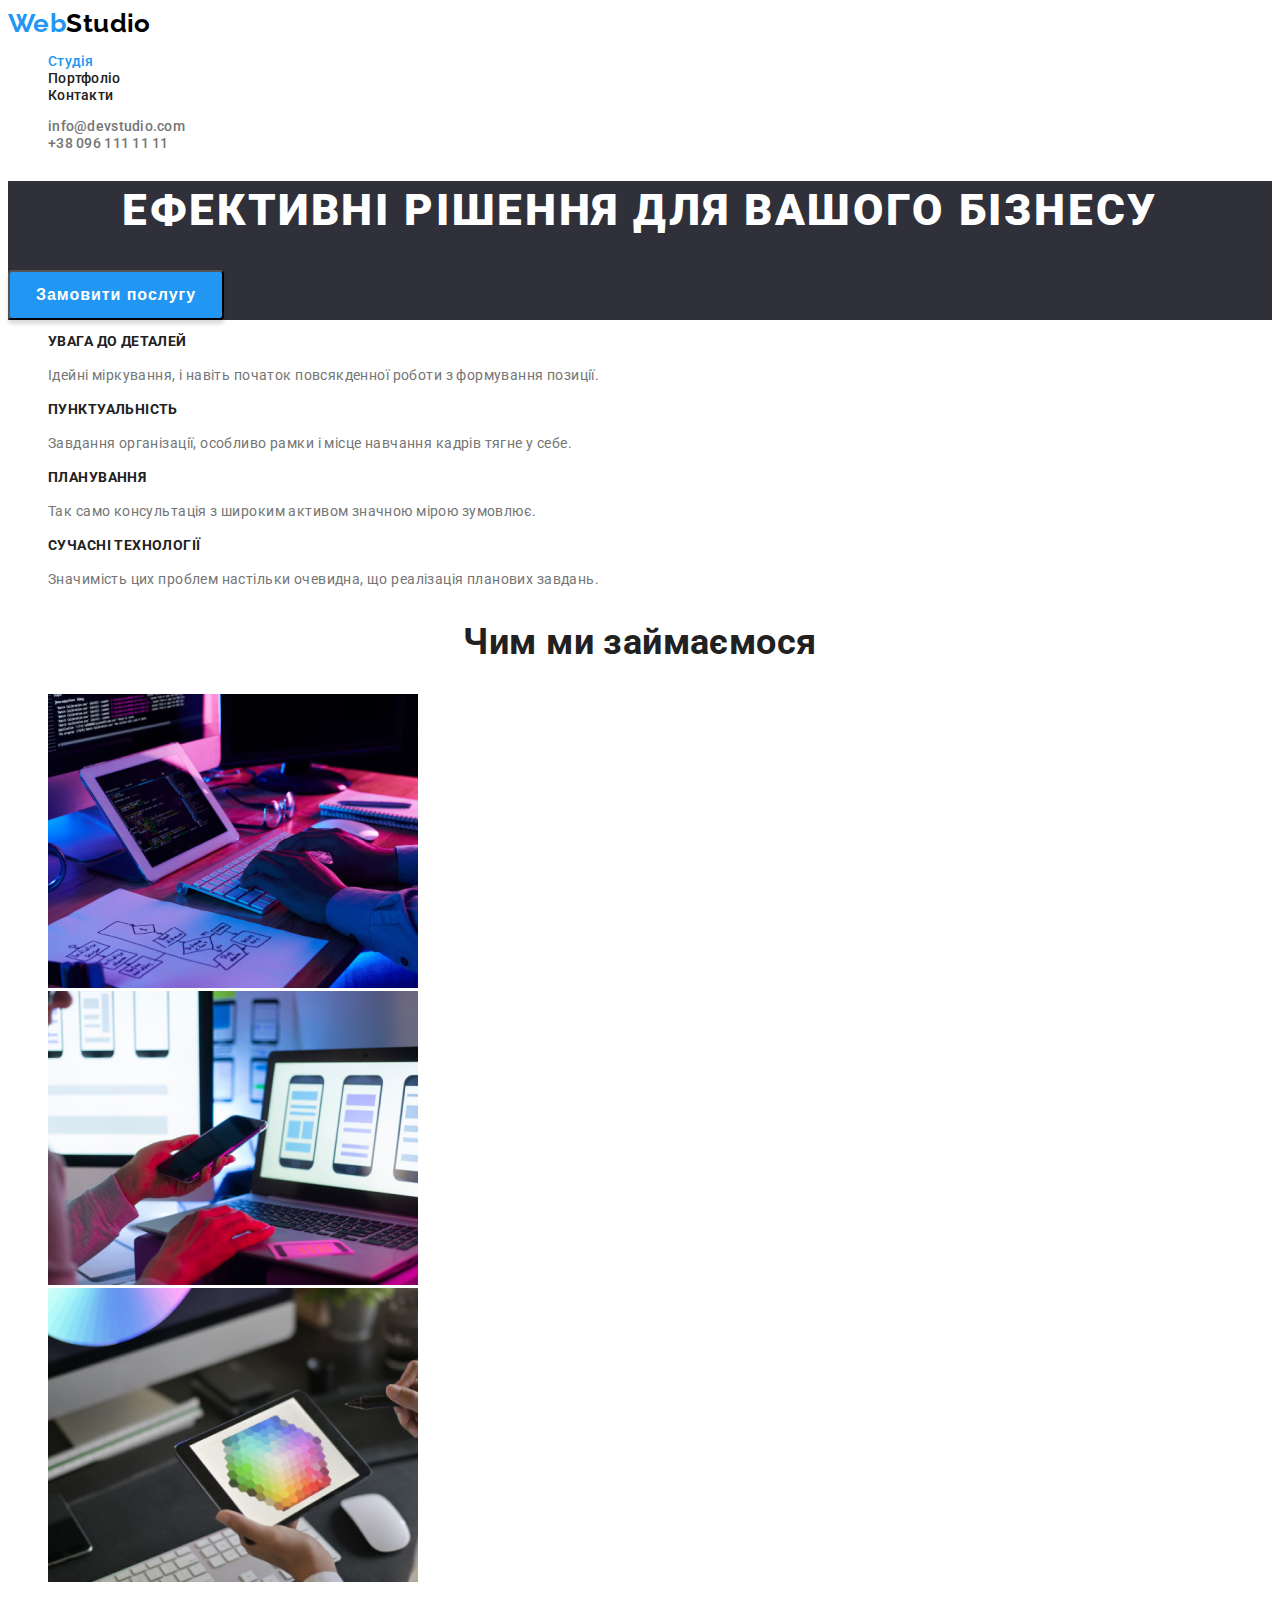
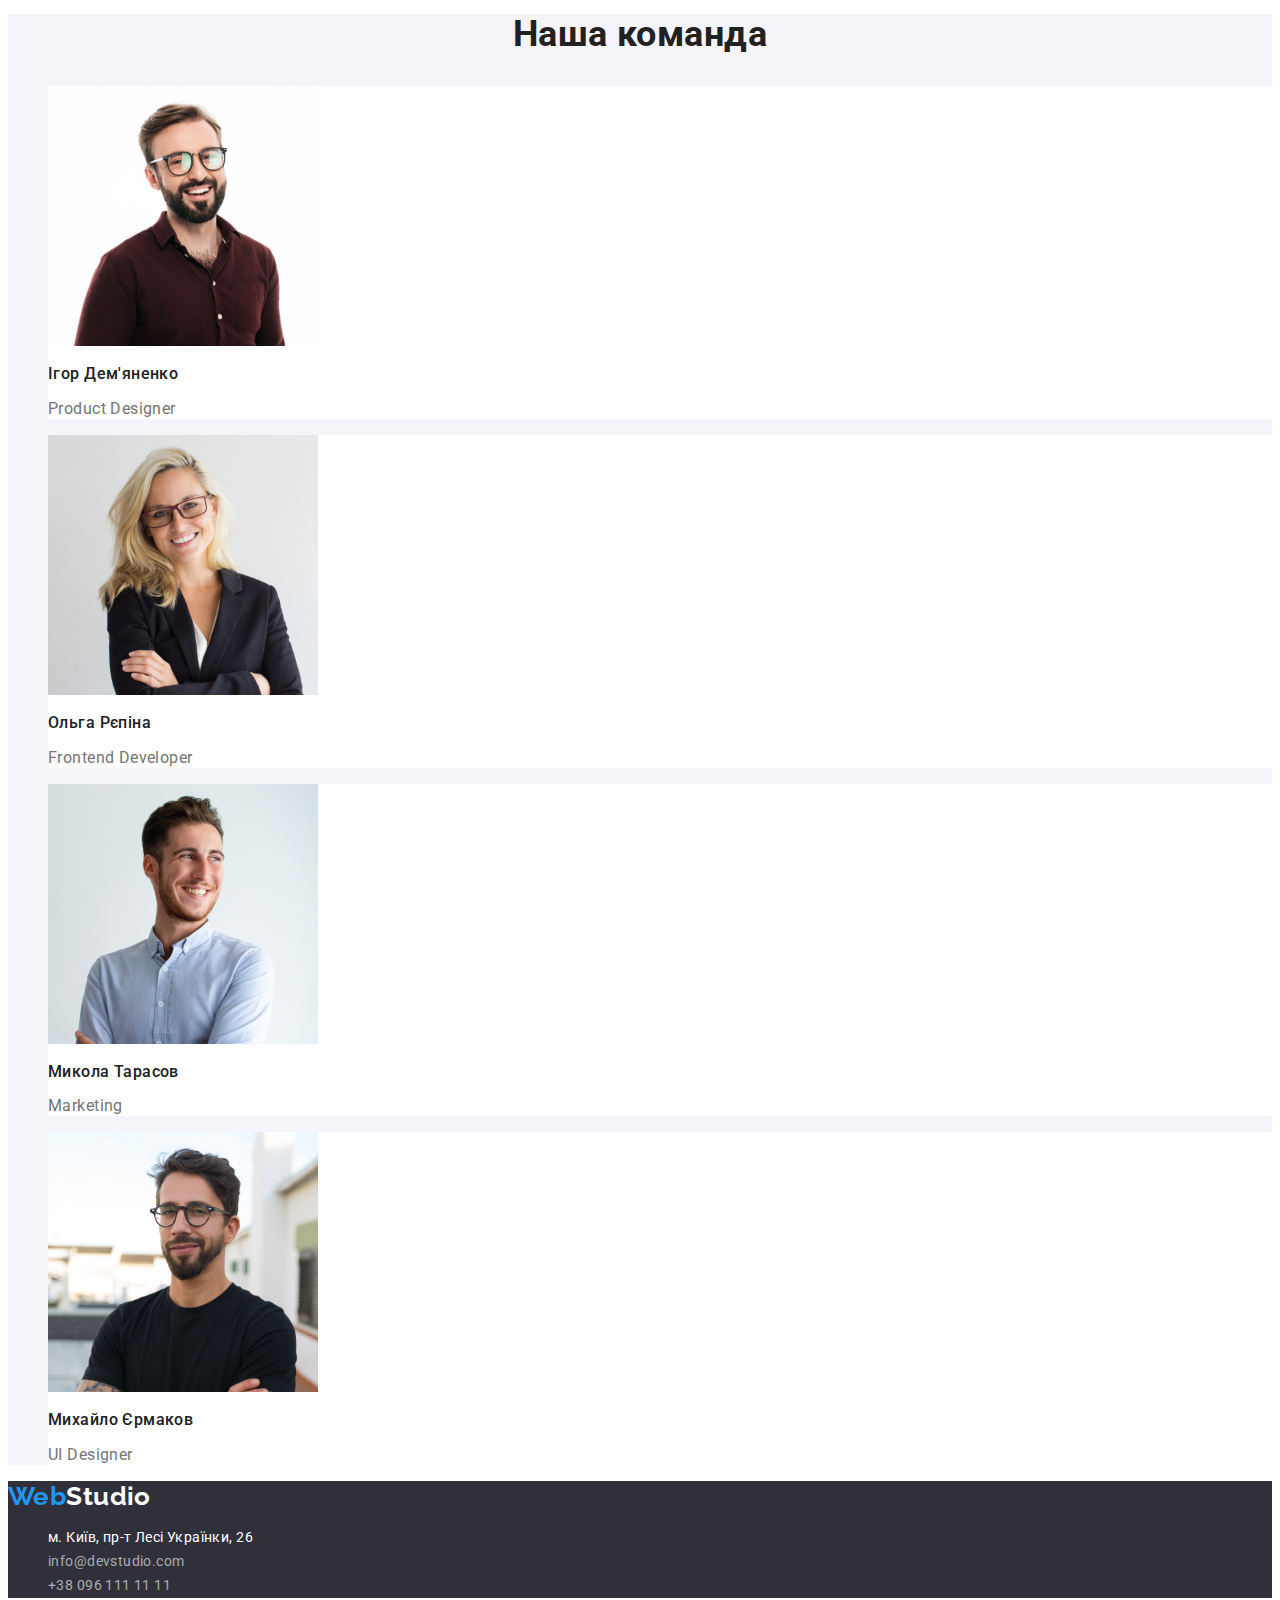
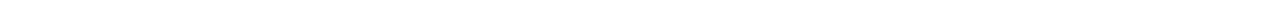
<file: index.html>
<!DOCTYPE html>
<html lang="ua">
<head>
    <meta charset="UTF-8">
    <meta http-equiv="X-UA-Compatible" content="IE=edge">
    <meta name="viewport" content="width=device-width, initial-scale=1.0">
    <title>Document</title>
    <link rel="preconnect" href="https://fonts.googleapis.com">
    <link rel="preconnect" href="https://fonts.gstatic.com" crossorigin>
    <link href="https://fonts.googleapis.com/css2?family=Raleway:wght@700&family=Roboto:wght@400;500;700;900&display=swap"
        rel="stylesheet">
    <link rel="stylesheet" href="./css/styles.css">

</head>
    <body class="page">
        <header class="head">
            <nav class="nav">
                <a class="logo" href="./index.html"><span class="accent">Web</span>Studio</a>

                <ul class="site-nav">
                    <li><a href="./index.html" class="link current">Студія</a></li>
                    <li><a href="./portfolio.html" class="link">Портфоліо</a></li>
                    <li><a href="" class="link">Контакти</a></li>
                </ul>
            </nav>
            <ul class="contacts">
                <li><a href="mailto:info@devstudio.com" class="link">info@devstudio.com</a></li>
                <li><a href="tel:+380961111111" class="link">+38 096 111 11 11</a></li>
            </ul>
        </header>

        <main class="main">
            <section class="hero">
                <h1 class="hero-title">Ефективні рішення для вашого бізнесу</h1>
                <button type="button" class="hero-btn">Замовити послугу</button>
            </section>
        
            <section class="privilege">
                <h2 class="section-title visualy-hidden">Привелегії</h2>
                <ul class="privilege-list">
                    <li>
                        <h3 class="privilege-title">увага до деталей</h3>
                        <p class="privilege-text">
                            Ідейні міркування, і навіть початок повсякденної роботи з формування  позиції.
                        </p>
                    </li>
                    <li>
                        <h3 class="privilege-title">пунктуальність</h3>
                        <p class="privilege-text">
                            Завдання організації, особливо рамки і місце навчання кадрів тягне у себе.
                        </p>
                    </li>
                    <li>
                        <h3 class="privilege-title">планування</h3>
                        <p class="privilege-text">
                            Так само консультація з широким активом значною мірою зумовлює.
                        </p>
                    </li>
                    <li>
                        <h3 class="privilege-title">сучасні технології</h3>
                        <p class="privilege-text">
                            Значимість цих проблем настільки очевидна, що реалізація планових завдань.
                        </p>
                    </li>
                </ul>
            </section>
        
            <section class="about">
                <h2 class="section-title">Чим ми займаємося</h2>
                <ul class="about-list">
                    <li>
                    <img src="./imges/box1.jpg" alt="Процес розробки сайту" width="370"/>
                    </li>
                    <li\>
                        <img src="./imges/box2.jpg" alt="Людина та телефон" width="370"/>
                    </li>
                    <li>
                        <img src="./imges/box3.jpg" alt="Вибір кольорової палітри" width="370"/>
                    </li>
                </ul>
            </section>
        
            <section class="team">
                <h2 class="section-title">Наша команда</h2>
                <ul class="team-list">
                    <li class="team-list-item">
                        <img src="./imges/man1.jpg" alt="Дизайнер Ігор" width="270"/>
                        <h3 class="team-title">Ігор Дем'яненко</h3>
                        <p class="team-text">Product Designer</p>
                    </li>
                    <li class="team-list-item">
                        <img src="./imges/girl.jpg" alt="Розробник Ольга" width="270"/>
                        <h3 class="team-title">Ольга Рєпіна</h3>
                        <p class="team-text">Frontend Developer</p>
                    </li>
                    <li class="team-list-item">
                        <img src="./imges/man2.jpg" alt="Маркетолог Микола" width="270"/>
                        <h3 class="team-title">Микола Тарасов</h3>
                        <p class="team-text">Marketing</p>
                    </li>
                    <li class="team-list-item">
                        <img src="./imges/man3.jpg" alt="Дизайнер Михайло" width="270"/>
                        <h3 class="team-title">Михайло Єрмаков</h3>
                        <p class="team-text">UI Designer</p>
                    </li>
                </ul>
            </section>
        </main>

        <footer class="footer">
            <a class="logo" href="./index.html"><span class="accent">Web</span>Studio</a>
            <address class="address">
                <ul class="address-list">
                    <li>
                        <a href="https://goo.gl/maps/zkTxTiTkrvUxLXE88" class="address-link"> м. Київ, пр-т Лесі Українки, 26</a>
                    </li>

                    <li>
                        <a href="mailto:info@devstudio.com" class="link">info@devstudio.com</a>
                    </li>
                    <li>
                        <a href="tel:+380961111111" class="link">+38 096 111 11 11</a>
                    </li>
                </ul>
            </address>
        </footer>
    </body>
</html>
</file>
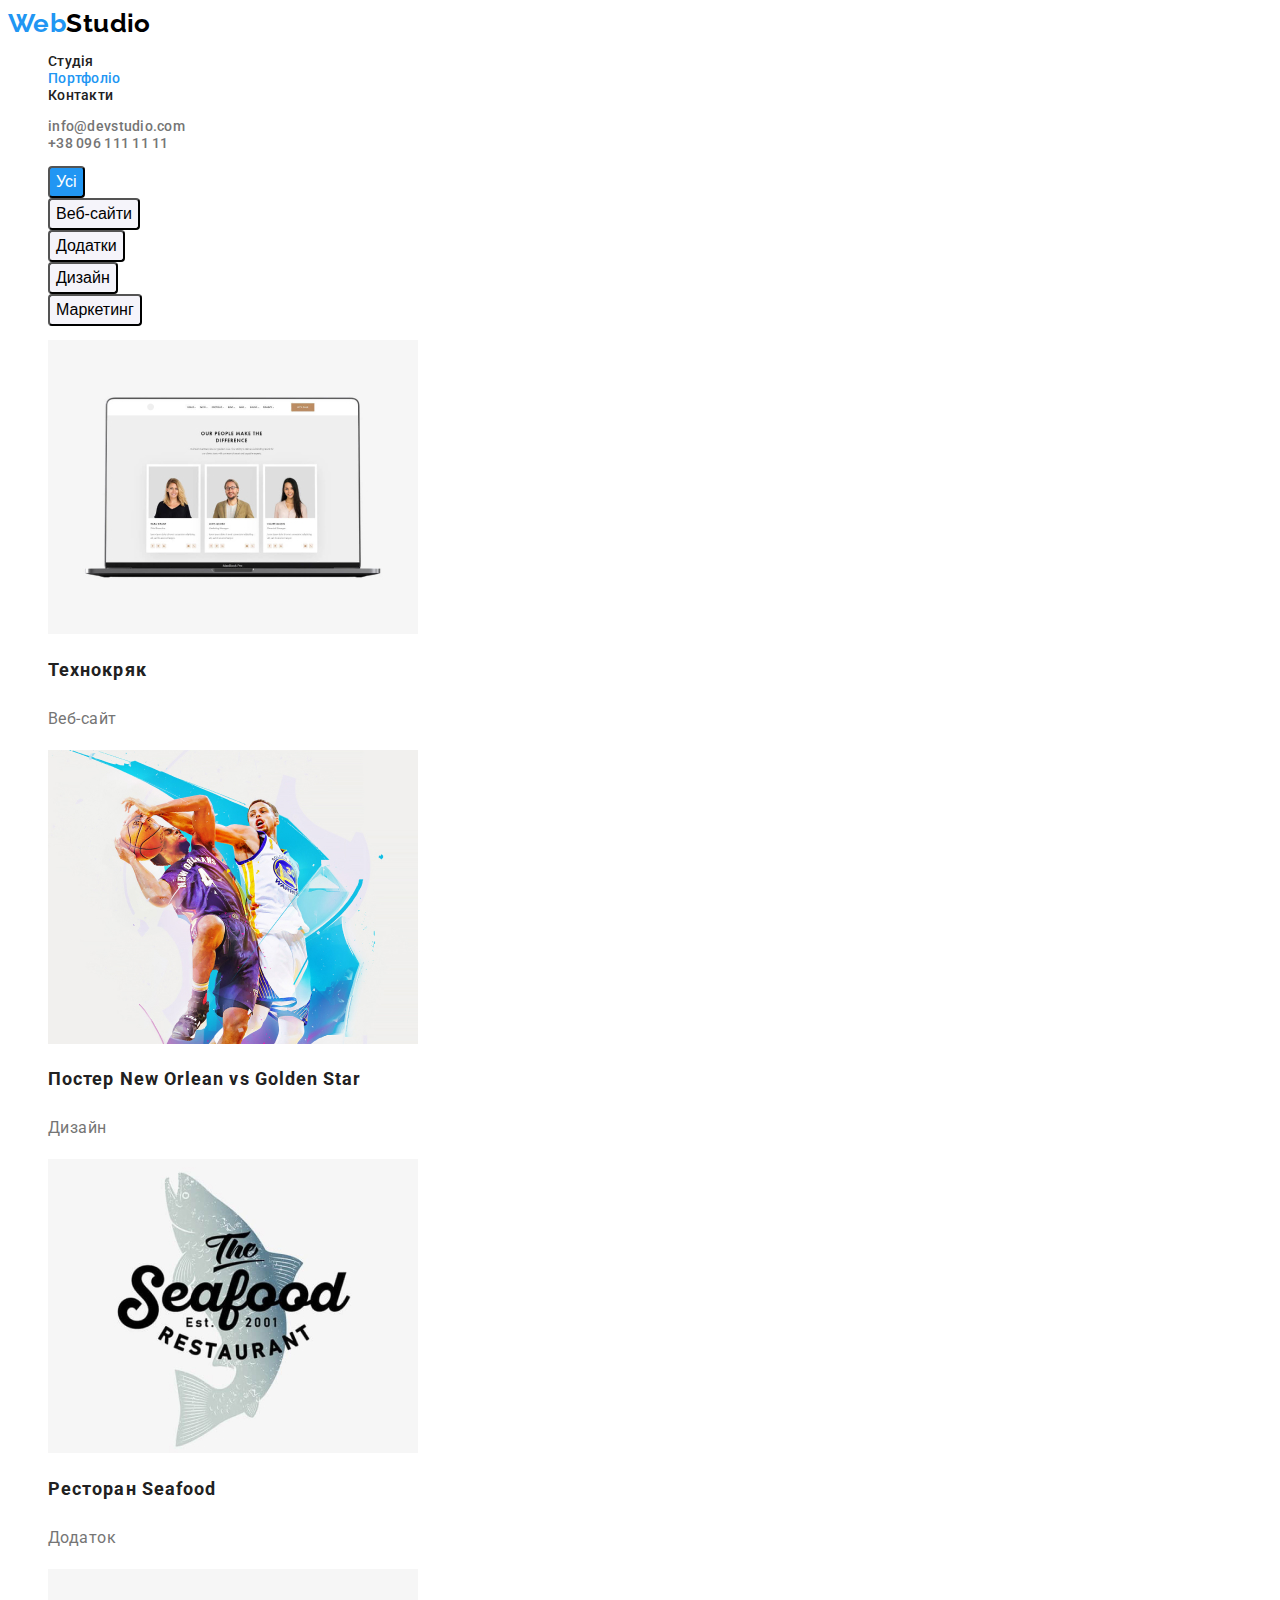
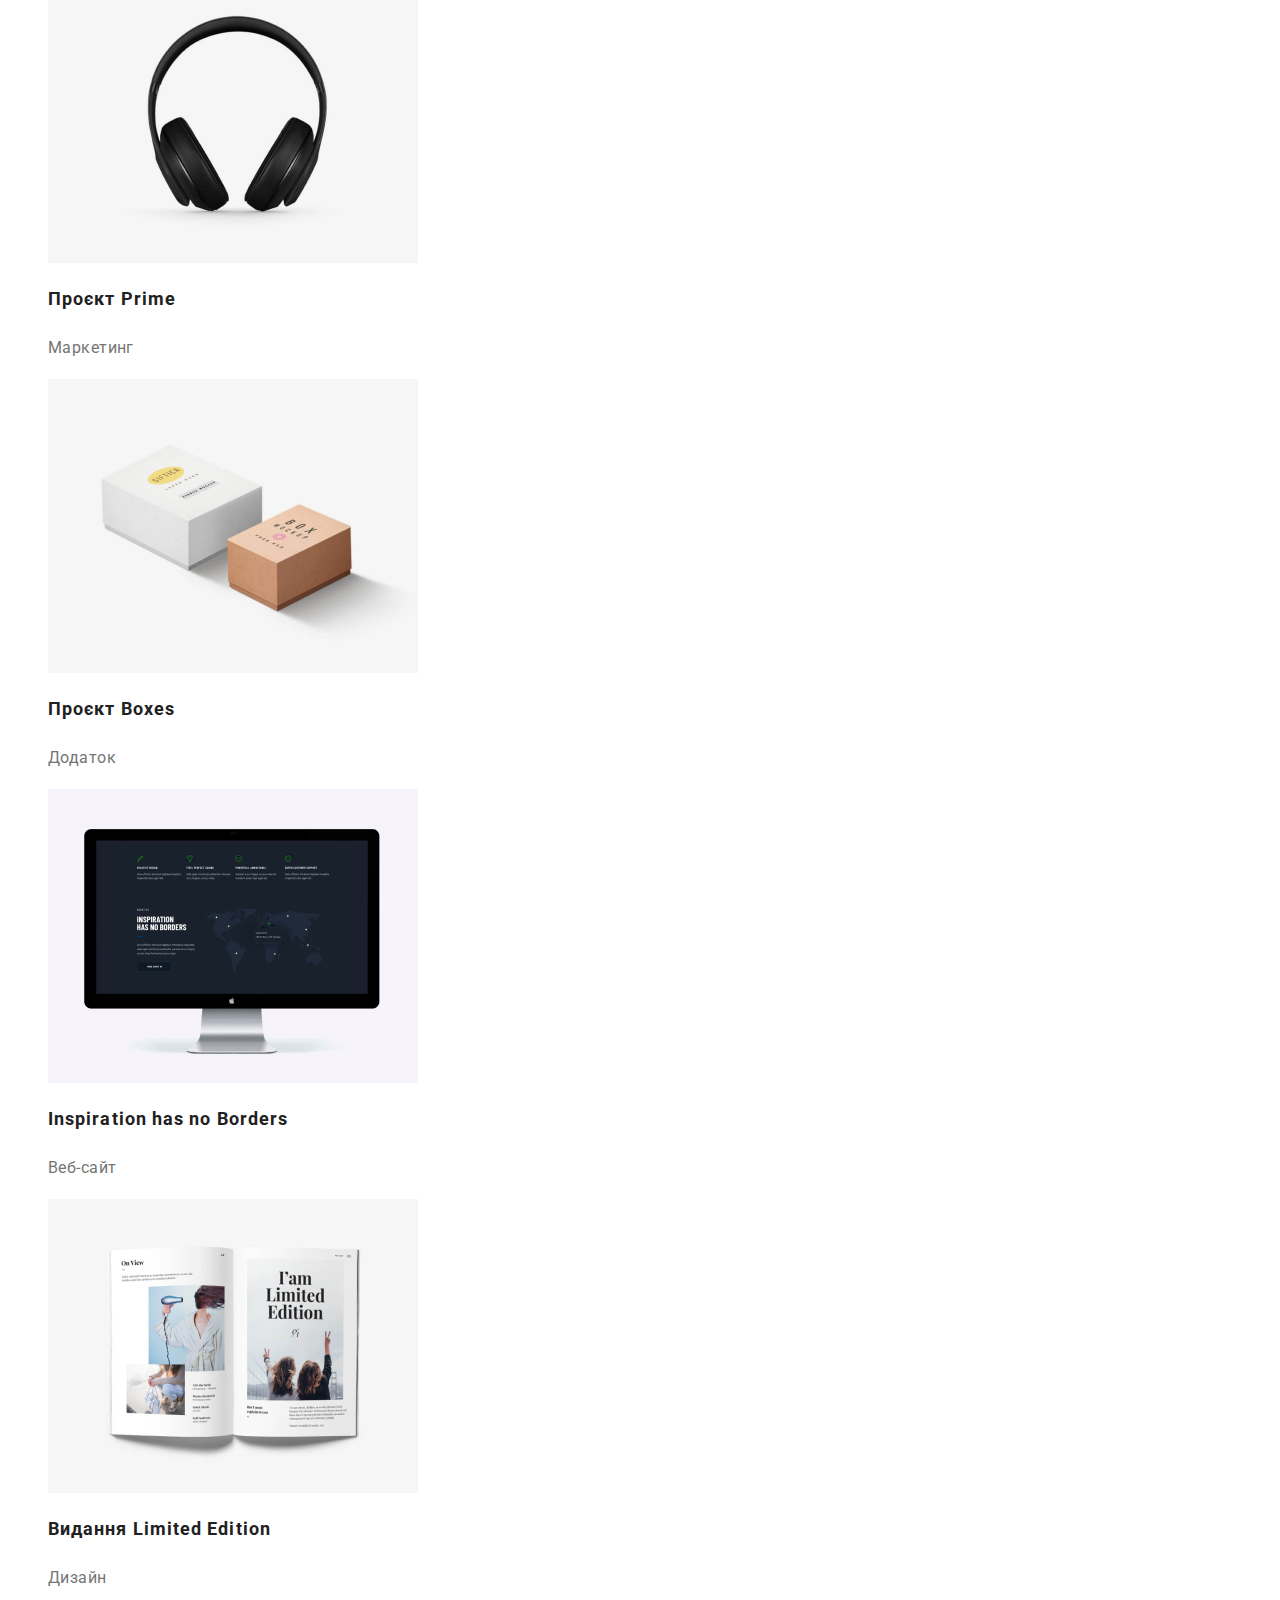
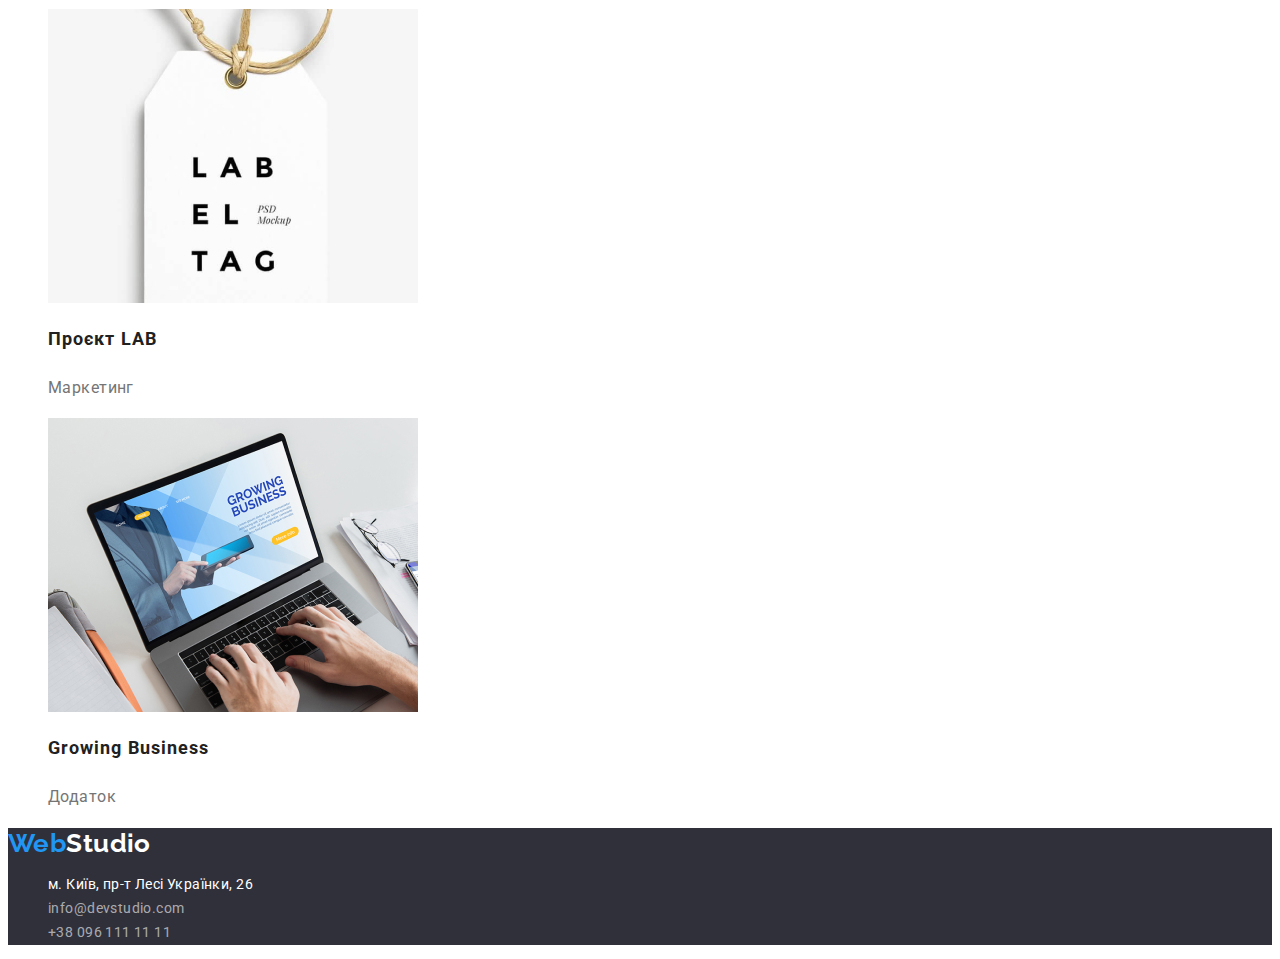
<file: portfolio.html>
<!DOCTYPE html>
<html lang="en">
<head>
    <meta charset="UTF-8">
    <meta http-equiv="X-UA-Compatible" content="IE=edge">
    <meta name="viewport" content="width=device-width, initial-scale=1.0">
    <title>Portfolio</title>
    <link rel="preconnect" href="https://fonts.googleapis.com">
    <link rel="preconnect" href="https://fonts.gstatic.com" crossorigin>
    <link href="https://fonts.googleapis.com/css2?family=Raleway:wght@700&family=Roboto:wght@400;500;700;900&display=swap"
        rel="stylesheet">
    <link rel="stylesheet" href="./css/styles.css">
</head>

<body class="page">
    <header class="head">
        <nav class="nav">
            <a class="logo" href="./index.html"><span class="accent">Web</span>Studio</a>
    
            <ul class="site-nav">
                <li><a href="./index.html" class="link">Студія</a></li>
                <li><a href="./portfolio.html" class="link current">Портфоліо</a></li>
                <li><a href="" class="link">Контакти</a></li>
            </ul>
        </nav>
        <ul class="contacts">
            <li><a href="mailto:info@devstudio.com" class="link">info@devstudio.com</a></li>
            <li><a href="tel:+380961111111" class="link">+38 096 111 11 11</a></li>
        </ul>
    </header>

     <main class="main">
        <section class="portfolio">
            <h1 class="visualy-hidden">Portfolio</h1>
            <ul class="navi-list">
                <li>
                    <button type="button" class="navi-btn current">Усі</button>
                </li>
                <li>
                    <button type="button" class="navi-btn">Веб-сайти</button>
                </li>
                <li>
                    <button type="button" class="navi-btn">Додатки</button>
                </li>
                <li>
                    <button type="button" class="navi-btn">Дизайн</button>
                </li>
                <li>
                    <button type="button" class="navi-btn">Маркетинг</button>
                </li>
            </ul>

            <ul class="portfolio-list">
                <li>
                    <a href="" class="link">
                        <img src="./imges/web-site.jpg" alt="Технокряк" width="370">
                        <h2 class="portfolio-title">Технокряк</h2>
                        <p class="portfolio-text">Веб-сайт</p>
                    </a>
                </li>
                <li>
                   <a href="" class="link">
                        <img src="./imges/design.jpg" alt="Постер New Orlean vs Golden Star" width="370">
                        <h2 class="portfolio-title">Постер New Orlean vs Golden Star</h2>
                        <p class="portfolio-text">Дизайн</p>
                   </a>
                </li>
                <li>
                    <a href="" class="link">
                        <img src="./imges/seafood.jpg" alt="Ресторан Seafood" width="370">
                        <h2 class="portfolio-title">Ресторан Seafood</h2>
                        <p class="portfolio-text">Додаток</p>
                    </a>
                </li>
                <li>
                    <a href="" class="link">
                        <img src="./imges/prime.jpg" alt="Проєкт Prime" width="370">
                        <h2 class="portfolio-title">Проєкт Prime</h2>
                        <p class="portfolio-text">Маркетинг</p>
                    </a>
                </li>
                <li>
                    <a href="" class="link">
                        <img src="./imges/boxes.jpg" alt="Проєкт Boxes" width="370">
                        <h2 class="portfolio-title">Проєкт Boxes</h2>
                        <p class="portfolio-text">Додаток</p>
                    </a>
                </li>
                <li>
                    <a href="" class="link">
                        <img src="./imges/inspiration.jpg" alt="Inspiration has no Borders" width="370">
                        <h2 class="portfolio-title">Inspiration has no Borders</h2>
                        <p class="portfolio-text">Веб-сайт</p>
                    </a>
                </li>
                <li>
                    <a href="" class="link">
                        <img src="./imges/limited-edition.jpg" alt="Видання Limited Edition" width="370">
                        <h2 class="portfolio-title">Видання Limited Edition</h2>
                        <p class="portfolio-text">Дизайн</p>
                    </a>
                </li>
                <li>
                    <a href="" class="link">
                        <img src="./imges/lab.jpg" alt="Проєкт LAB" width="370">
                        <h2 class="portfolio-title">Проєкт LAB</h2>
                        <p class="portfolio-text">Маркетинг</p>
                    </a>
                </li>
                <li>
                    <a href="" class="link">
                        <img src="./imges/growing-business.jpg" alt="Growing Business" width="370">
                        <h2 class="portfolio-title">Growing Business</h2>
                        <p class="portfolio-text">Додаток</p>
                    </a>
                </li>
            </ul>
        </section>
     </main>

    <footer class="footer">
        <a class="logo" href=""><span class="accent">Web</span>Studio</a>
        <address class="address">
            <ul class="address-list">
                <li>
                    <a href="" class="address-link"> м. Київ, пр-т Лесі Українки, 26</a>
                </li>
    
                <li>
                    <a href="mailto:info@devstudio.com" class="link">info@devstudio.com</a>
                </li>
                <li>
                    <a href="tel:+380961111111" class="link">+38 096 111 11 11</a>
                </li>
            </ul>
        </address>
    </footer>
    </body>
    
</html>
</file>
<file: css/styles.css>
:root {
    --accent-color: #2196F3;
    --title-text-color: #212121;
    --text-color: #757575;
    --btn-color: #F5F4FA;
    --white-color: #fff;
}


.page {
    background-color: var(--white-color);
    font-family: 'Roboto', sans-serif;
    color: var(--title-text-color);
    font-size: 14px;
    letter-spacing: 0.03em;   
}

.link {
    text-decoration: none;
    color: var(--title-text-color);
}

.logo {
    text-decoration: none;
    color: #000;
    
    font-family: 'Raleway', sans-serif;
    font-weight: 700;
    font-size: 26px;
    line-height: 1.19;

}

.accent {
    color: var(--accent-color);
}

ul {
    list-style: none;
}
.site-nav .link {
    line-height: 1.14;
    letter-spacing: 0.02em;
    font-weight: 500;
}

.site-nav .link:hover,
.site-nav .link:focus,
.contacts .link:hover,
.contacts .link:focus {
    color: var(--accent-color);
}

.site-nav .link.current {
    color: var(--accent-color);
}

.contacts .link {
    color: var(--text-color);
    
    line-height: 1.14;
    letter-spacing: 0.02em;
    font-weight: 500;
}

.hero,
.footer {
    background-color: #2F303A;
}
.hero-title {
    color: var(--white-color);

    font-size: 44px;
    font-weight: 900;
    line-height: 1.36;
    text-align: center;
    letter-spacing: 0.06em;
    text-transform: uppercase;
}
.hero-btn{
    background-color: var(--accent-color);
    color: var(--white-color);
    cursor: pointer;
    width: 216px;
    height: 50px;
    left: 692px;
    top: 430px;
    font-weight: 700;
    font-size: 16px;
    line-height: 30px;
    align-items: center;
    text-align: center;
    letter-spacing: 0.06em;
    box-shadow: 0px 4px 4px rgba(0, 0, 0, 0.15);
    border-radius: 4px;
}

.privilege .privilege-title {
    line-height: 1.14;
    font-size: 14px;
    text-transform: uppercase;
}

.privilege-text {
    color: var(--text-color);

    line-height: 1.71;
}

.section-title {   
    font-size: 36px;
    line-height: 1.16;
    text-align: center;
}

.team {
    background-color: #F5F4FA;
}

.team .team-title {
    font-size: 16px;
    line-height: 1.18;
    font-weight: 500;
}

.team .team-text {
    color: var(--text-color);

    font-size: 16px;
    line-height: 1.18;
}

.team-list-item {
    background-color: var(--white-color);
}

.address-link,
.address .link{
    line-height: 1.71;
}

.address .link {
    color: rgba(255, 255, 255, 0.6);
    font-style: normal;
}

.address-link {
    color: var(--white-color);
    text-decoration: none;
    font-style: normal;
}

.portfolio .navi-btn {
    background-color:  var(--btn-color);
    
    cursor: pointer;
    border-radius: 4px;
    font-weight: 500;
    font-size: 16px;
    line-height: 26px;
}

.portfolio .navi-btn:hover,
.portfolio .navi-btn:focus {
   background-color: var(--accent-color);
   color: var(--white-color);
}

.portfolio .navi-btn.current {
    background-color: var(--accent-color);
    color: var(--white-color);
}

.portfolio-title {
    font-size: 18px;
    line-height: 2;
    letter-spacing: 0.06em;
}

.portfolio .portfolio-text {
    color: var(--text-color);

    font-size: 16px;
    line-height: 1.87;
}

.footer .logo {
    color: var(--white-color);
}

.footer .link:hover,
.footer .link:focus {
    color: var(--accent-color);
}


.visualy-hidden {
    position: absolute;
    white-space: nowrap;
    width: 1px;
    height: 1px;
    overflow: hidden;
    border: 0;
    padding: 0;
    clip: rect(0 0 0 0);
    clip-path: inset(50%);
    margin: -1px;
}
</file>
